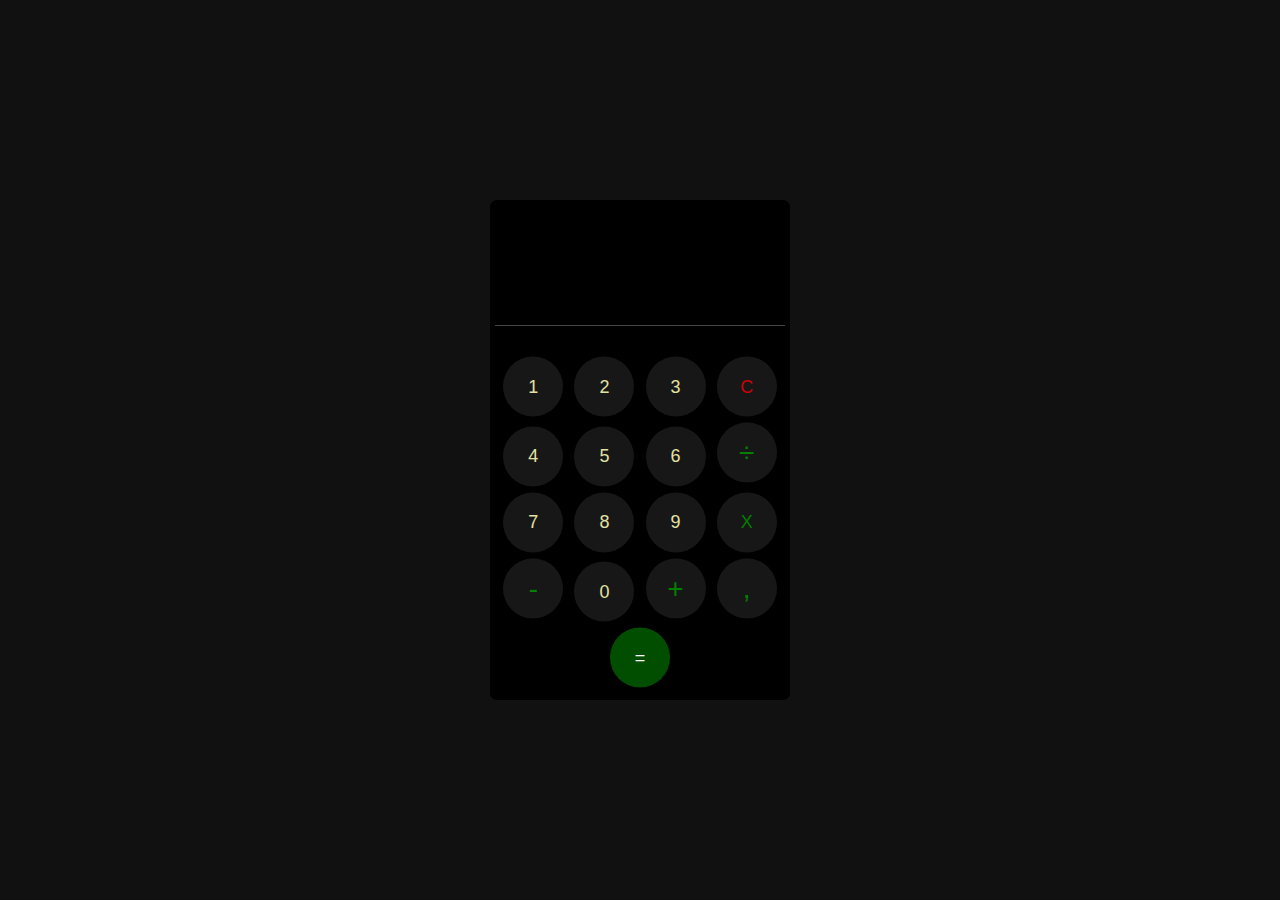
<file: calculadora/index.html>
<!DOCTYPE html>
<html lang="pt-br">
<head>
    <meta charset="UTF-8">
    <meta name="viewport" content="width=device-width, initial-scale=1.0">
    <title>Calculadora</title>
    <link rel="stylesheet" href="style.css">

</head>
<body>
    <div class="caculadora">
        <p id="resultado"></p>
        <p id="line"></p>
        <div id="buttons">
            <button div="btn" onclick="addViewport('1')" id="btn_1">1</button>
            <button div="btn" onclick="addViewport('2')" id="btn_2">2</button>
            <button div="btn" onclick="addViewport('3')" id="btn_3">3</button>
            <button div="btn" id="clean" onclick="clean()">C</button>
            <button div="btn" onclick="addViewport('4')" id="btn_4">4</button>
            <button div="btn" onclick="addViewport('5')" id="btn_5">5</button>
            <button div="btn" onclick="addViewport('6')" id="btn_6">6</button>
            <button div="btn" id="divisao" onclick="addViewport('/')">÷</button>
            <button div="btn" onclick="addViewport('7')" id="btn_7">7</button>
            <button div="btn" onclick="addViewport('8')" id="btn_8">8</button>
            <button div="btn" onclick="addViewport('9')" id="btn_9">9</button>
            <button div="btn" id="multiplicacao" onclick="addViewport('*')">X</button>
            <button div="btn" id="subtracao" onclick="addViewport('-')">-</button>
            <button div="btn" onclick="addViewport('0')" id="btn_0">0</button>
            <button div="btn" id="soma" onclick="addViewport('+')">+</button>
            <button div="btn" id="ponto" onclick="addViewport('.')">,</button>
            <button div="btn" id="calcular" onclick="calcular()">=</button>
        </div>
    </div>
    <script src="index.js"></script>
</body>
</html>
</file>
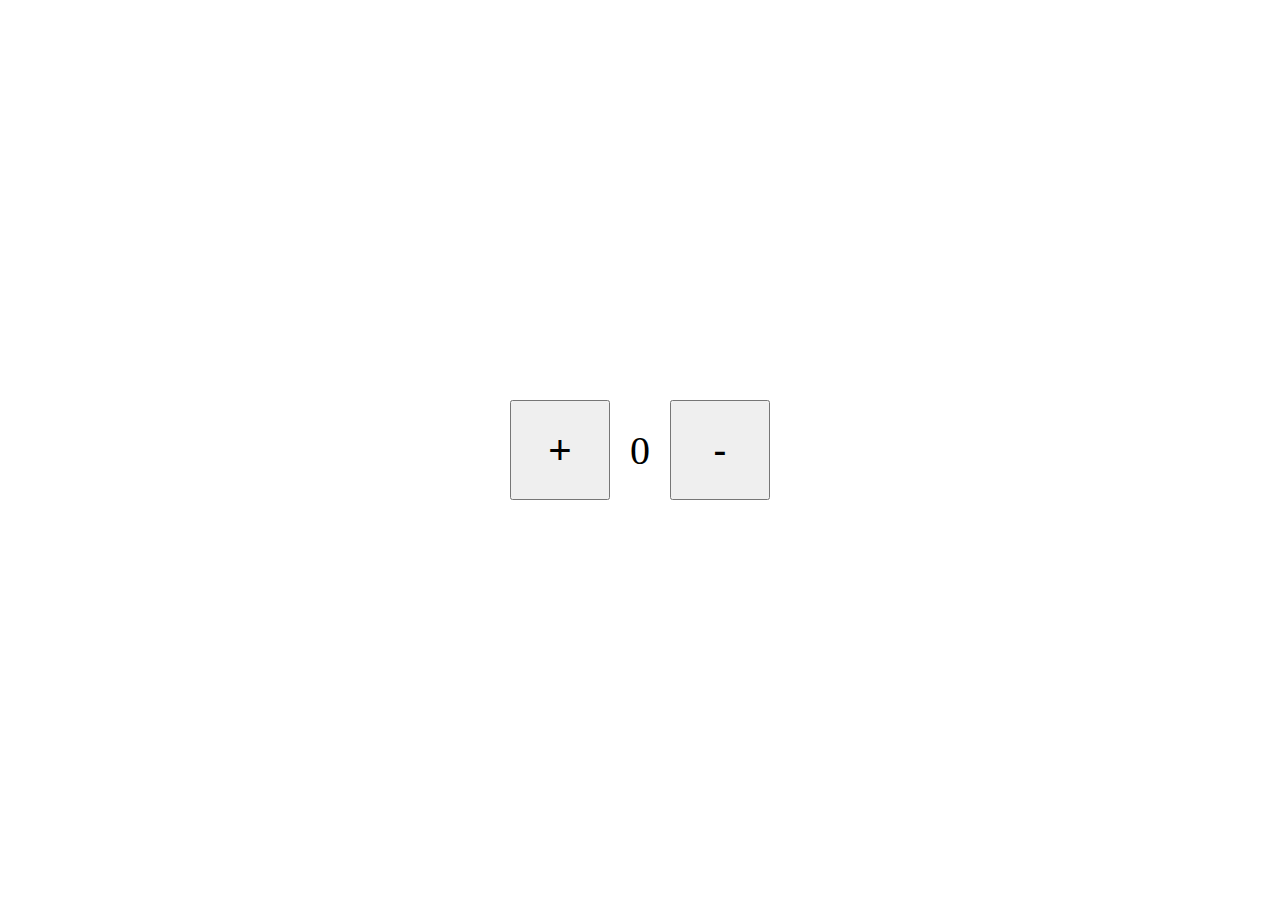
<file: contador/index.html>
<!DOCTYPE html>
<html lang="en">
<head>
    <meta charset="UTF-8">
    <meta name="viewport" content="width=device-width, initial-scale=1.0">
    <title>Document</title>
    <link rel="stylesheet" href="style.css">
</head>
<body>
    <div id="contador">
        <button onclick="addNum()" id="mais">+</button>
        <span id="contagem"></span>
        <button onclick="removeNum()" id="menos">-</button>
    </div>
    <script src="index.js"></script>
</body>
</html>
</file>
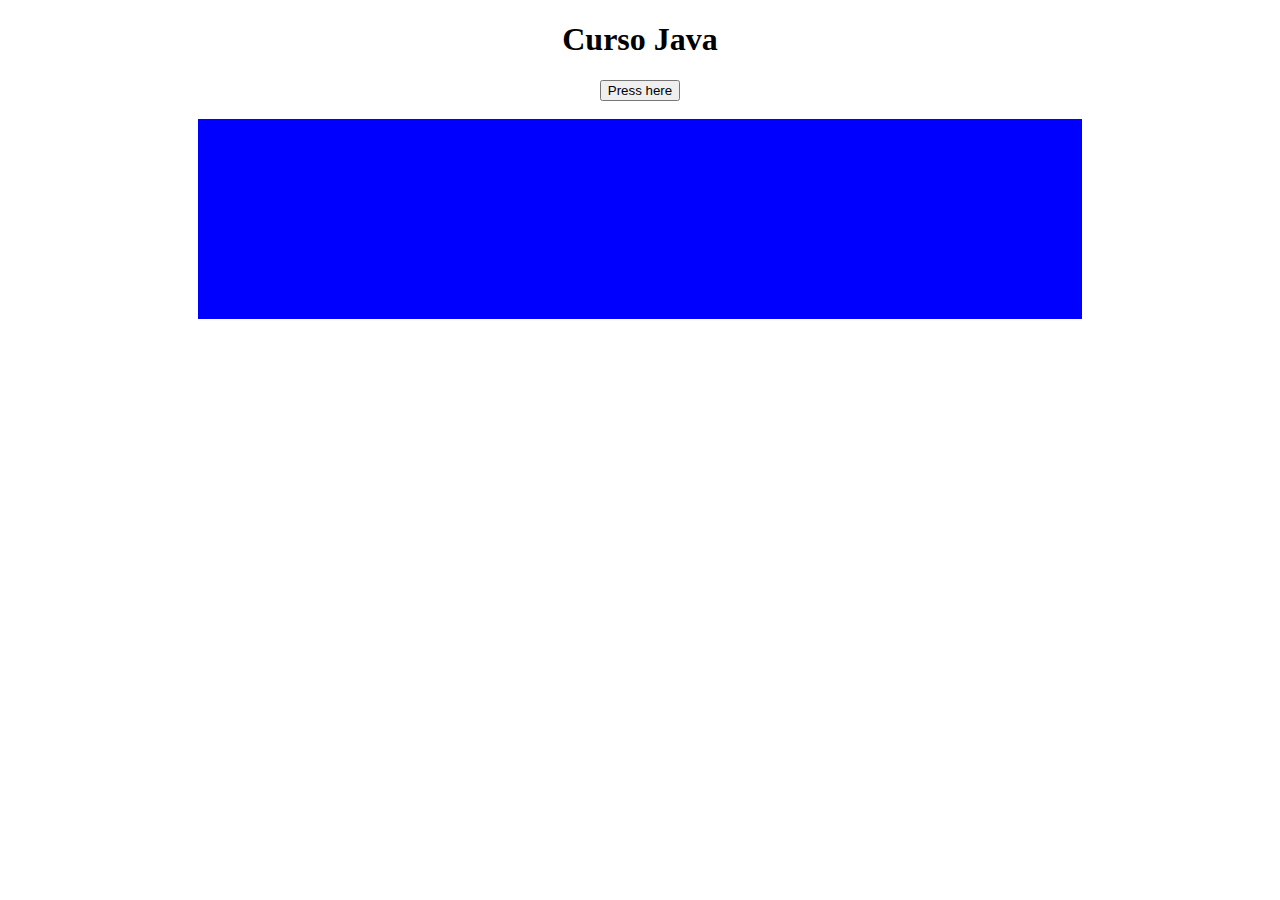
<file: java/index.html>
<!DOCTYPE html>
<html lang="en">
<head>
    <meta charset="UTF-8">
    <meta name="viewport" content="width=device-width, initial-scale=1.0">
    <title>Document</title>
    <link rel="stylesheet" href="style.css">
</head>
<body>
    <h1>Curso Java</h1>
    
        <p id="texto"></p>
        <button ondblclick="eventDBL()">Press here</button><br> <br>

        <div onmouseover="tradeColor()" onmouseout="resetColor()" id="Teste" style="width: 70%; height: 200px; background-color: blue; margin: auto auto;"></div>
         
        </p>
        <script src='index.js'></script>
</body>
</html>
</file>
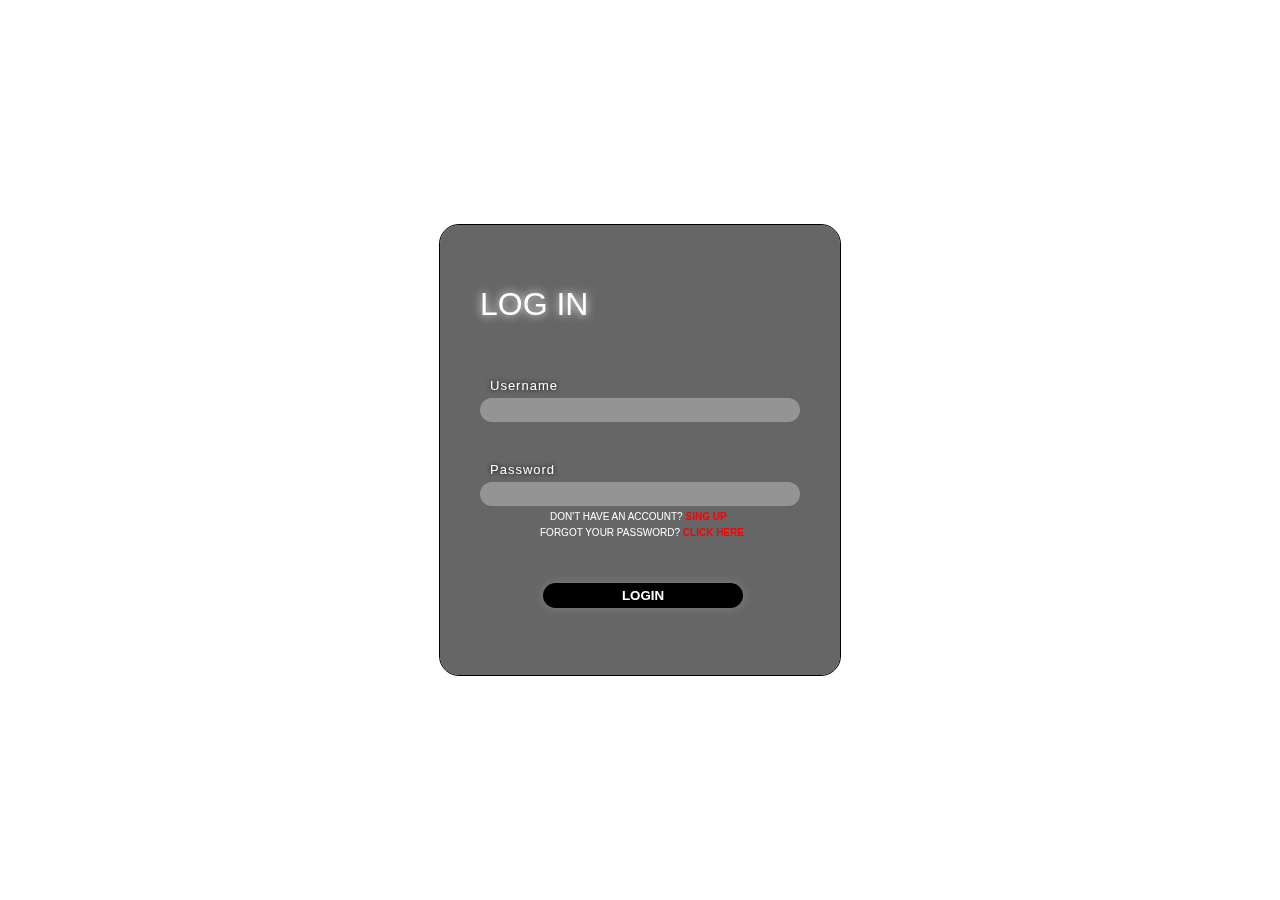
<file: login 1/index.html>
<!DOCTYPE html>
<html lang="pt-br">
<head>
    <meta charset="UTF-8">
    <meta name="viewport" content="width=device-width, initial-scale=1.0">
    <title>Login-Hollow-Knight</title>
    <link rel="stylesheet" href="style.css">
</head>
<body>
    <div class="login">
        <form action="">
            <h1>Log in</h1>
            <label for="User">Username</label>
            <input  id="nome" type="text">
            <label for="Password">Password</label>
            <input id="senha" type="password">
            <span id="Sing-up">Don't have an account? <a href=""><strong>Sing up</strong></a></span>
            <span id="Forgot-Password">Forgot your password? <a href=""><strong>Click here</strong></a></span>
            <button><strong>login</strong></button>
        </form>
    </div>
</body>
</html>
</file>
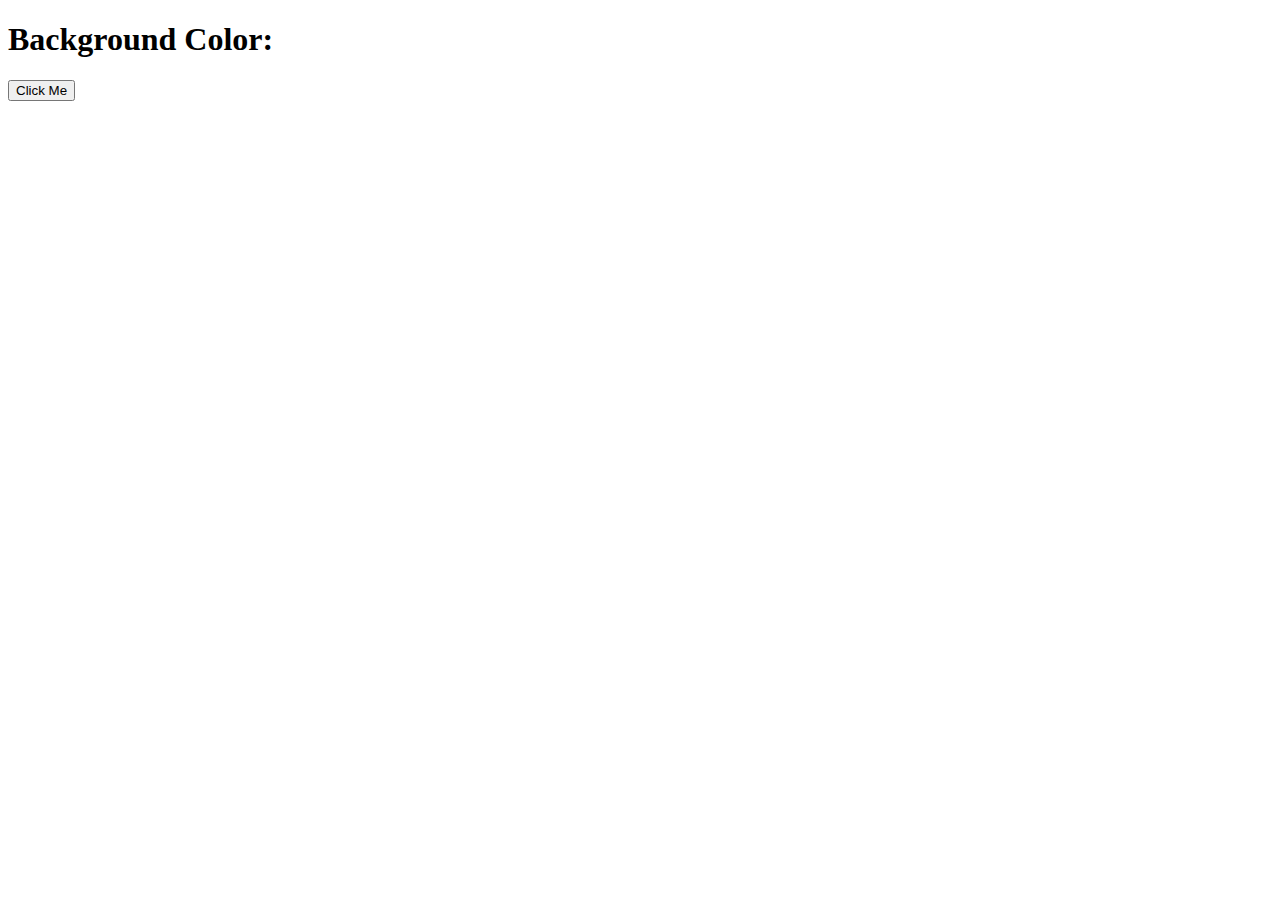
<file: troca de fundo/index.html>
<!DOCTYPE html>
<html lang="en">
<head>
    <meta charset="UTF-8">
    <meta name="viewport" content="width=device-width, initial-scale=1.0">
    <title>Document</title>
</head>
<body>
    <h1>Background Color:</h1>
    <span id="Color"></span>
    <button id="btn_trade" onclick="trade_Color()">Click Me</button>
    <script src="index.js"></script>
</body>
</html>
</file>
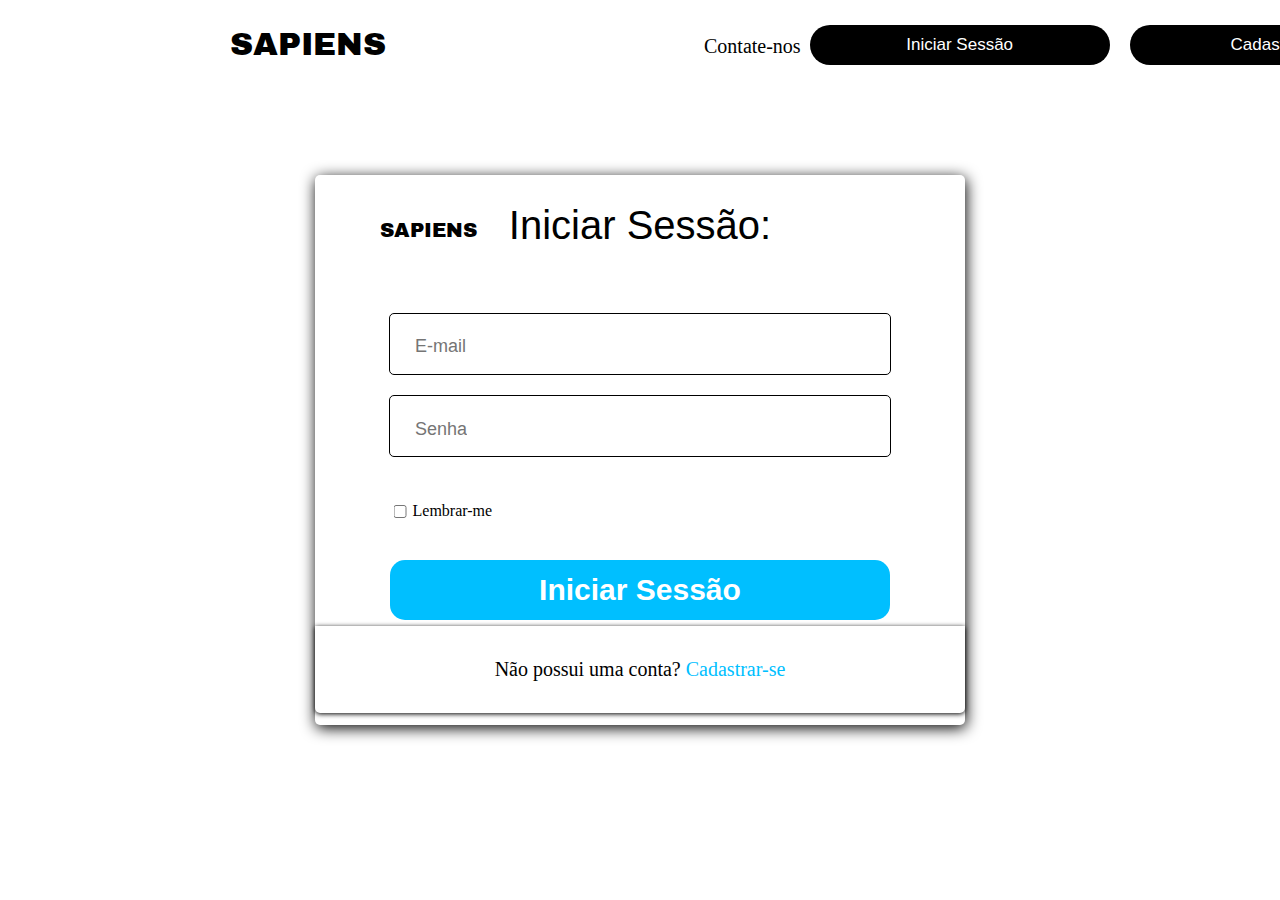
<file: escola/tela1.html>
<!DOCTYPE html>
<html lang="en">
<head>
    <meta charset="UTF-8">
    <meta name="viewport" content="width=device-width, initial-scale=1.0">
    <title>Document</title>
    <link rel="stylesheet" href="tela1style.css">
    <link rel="preconnect" href="https://fonts.googleapis.com">
    <link rel="preconnect" href="https://fonts.gstatic.com" crossorigin>
    <link href="https://fonts.googleapis.com/css2?family=Archivo+Black&family=Oswald:wght@200..700&display=swap" rel="stylesheet">
</head>
<body>
    <header>
        <h1>SAPIENS</h1>
        <a href="">Contate-nos</a>
        <button onclick=""><a class="iniciarr"  href="tela1.html">Iniciar Sessão</a></button>
        <button onclick=""><a class="cadastroo" href="tela2.html">Cadastrar-se</a></button>
    </header>
    <div class="box_login">
        <h2>SAPIENS</h2>
        <p class="titlee">Iniciar Sessão:</p>
        <input class="email" placeholder="E-mail" type="text">
        <input class="senha" placeholder="Senha" type="password">
        <input type="checkbox" name="" id="lembre"><p class="remember">Lembrar-me</p>
        <button>Iniciar Sessão</button>
    </div>
    <div class="about">
        <p class="not-account">Não possui uma conta? <a href="tela2.html">Cadastrar-se</a></p>
    </div>
</body>
</html>
</file>
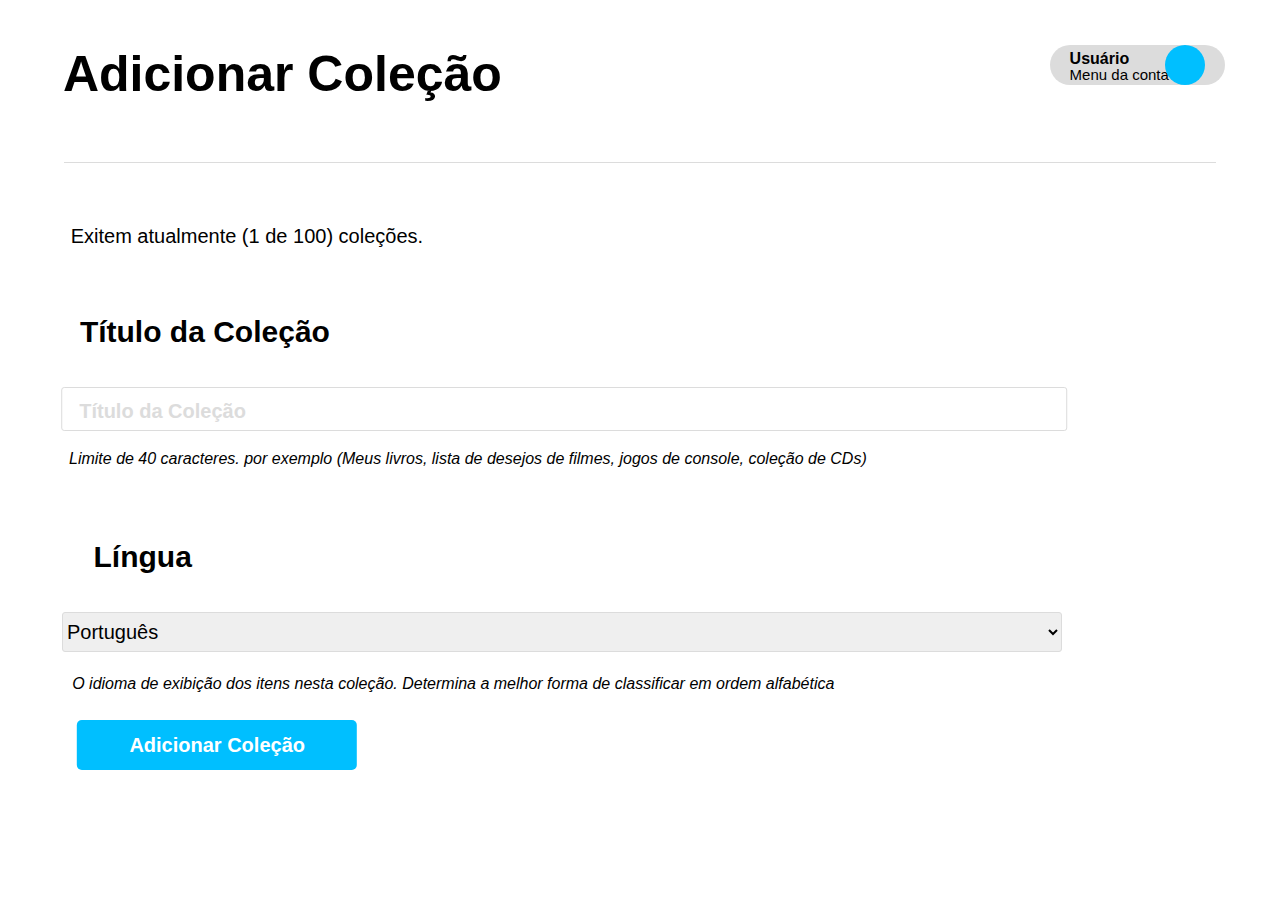
<file: escola/tela5.html>
<!DOCTYPE html>
<html lang="en">
<head>
    <meta charset="UTF-8">
    <meta name="viewport" content="width=device-width, initial-scale=1.0">
    <title>Document</title>
    <link rel="stylesheet" href="tela5style.css">
</head>
<body>
    <div class="usu">
        <p id="usua">Usuário</p><br>
        <p id="menu">Menu da conta</p>
    </div>
    <div class="bola"></div>

    <h1>Adicionar Coleção</h1>
    <div class="linha"></div>
    <p class="exis">Exitem atualmente (1 de 100) coleções.</p>
    <p class="titu">Título da Coleção</p>
    <input type="text" placeholder="Título da Coleção">
    <span class="limite">Limite de 40 caracteres. por exemplo (Meus livros, lista de desejos de filmes, jogos de console, coleção de CDs)</span>
    
    <p class="lin">Língua</p>
    <select name="" id="">
        <option value="">Português</option>
    </select>
    <span class="idio">O idioma de exibição dos itens nesta coleção. Determina a melhor forma de classificar em ordem alfabética</span>
    <button>Adicionar Coleção</button>
</body>
</html>
</file>
<file: calculadora/style.css>
body{
    background-color: rgb(17, 17, 17);
    margin: 0;
    padding: 0;
    font-family: system-ui, -apple-system, BlinkMacSystemFont, 'Segoe UI', Roboto, Oxygen, Ubuntu, Cantarell, 'Open Sans', 'Helvetica Neue', sans-serif
    }
.caculadora{
    background-color: black;
    width: 300px;
    height: 500px;
    align-items: center;
    text-align: center;
    position: absolute;
    top: 50%;
    left: 50%;
    transform: translateX(-50%) translatey(-50%);
    border-radius: 7px;
    flex-direction: column;
    flex-wrap: wrap;
    overflow: hidden;
}
button{
    width: 60px;
    height: 60px;
    border-radius: 100px;
    border: none;
    margin: 3px;
    font-size: 18px;
    color: rgb(226, 226, 163);
    background-color: rgb(24, 23, 23) ;
}
#resultado{
    width: 270px;
    height: 45px;
    background-color: black;
    position: relative;
    left: 50%;
    top: 0%;
    transform: translateX(-50%);
    color: rgb(231, 105, 105);
    font-size: 40px;
    overflow: hidden;
    text-align: right;
    
}
#buttons{
    position: relative;
    top: 50%;
    left: 50%;
    transform: translateX(-50%) translateY(-50%);
    margin-top: -70px;
}

#clean{
    color: rgb(201, 5, 5);
}
#soma, #subtracao, #divisao, #ponto{
    color: green;
    font-size: 28px;
}
#calcular{
    color: white;
    background-color: rgb(1, 78, 1);
}
#multiplicacao{
    color: green;
}
#line{
    background-color: rgb(70, 70, 70);
    width: 290px;
    height: 1px;
    position: relative;
    left: 50%;
    transform: translateX(-50%);
}
</file>
<file: contador/style.css>
body{
    margin: 0;
}
#contador{
    display: flex;
    flex-direction: row;
    gap: 20px;
    position: absolute;
    top: 50%;
    left: 50%;
    transform: translateX(-50%) translateY(-50%);
    align-items: center;
}
button{
    width: 100px;
    height: 100px;
    font-size: 40px;
}
span{
    font-size: 40px;        
}
</file>
<file: java/style.css>
body{
    text-align: center;
}
</file>
<file: login 1/style.css>
body{
    background-image: url(https://wallpaperwaifu.com/wp-content/uploads/2020/03/hollow-knight-voidheart-thumb.jpg);
    background-position: center;
    background-size: 100%;
    background-repeat: no-repeat;
    padding: 0;
    margin: 0;
    height: 100vh;
    width: 100vw;
    font-family: Arial, Helvetica, sans-serif;
}

.login{
    border: 1px solid black;
    width: 400px;
    height: 450px;
    background-color: rgba(255, 255, 255, 0.3);
    border-radius: 20px;
    color:white;
    box-shadow: 0px 0px 30px rgba(255, 255, 255, 0.3);
    overflow: hidden;
    position: absolute;
    top: 50%;
    left: 50%;
    transform: translateX(-50%) translateY(-50%);
}
form{
    display: block;
    box-sizing: border-box;
    padding: 40px;
    height: 100%;
    width: 100%;
    backdrop-filter: brightness(40%);
    flex-direction: column;
    flex-wrap: wrap;
    display: flex;
    gap: 5px;
}
label{
    color: white;
    font-size: 13px;
    letter-spacing: 1px;
    padding-left: 10px;
    text-shadow: 0px 0px 5px black;
}
h1{
    text-transform: uppercase;
    margin-bottom: 50px;
    font-weight: normal;
    text-shadow: 0px 0px 10px white;
}
input{
    background-color: rgba(255, 255, 255, 0.3);
    border-radius: 20px;
    border: 1px black;
    height: 24px;
    padding: 0px 20px;
    color: white;
}
#nome{
    margin-bottom: 35px;
}
button{
    border: none;
    width: 200px;
    height: 25px;
    margin-left: 63px;
    border-radius: 20px;
    background-color: black;
    color: white;
    text-transform: uppercase;
    box-shadow: 0px 0px 10px gray;
    cursor: pointer;

}
button:hover{
    transition-duration: 0.5s;
    background-color: white;
    color: black;
    width: 202px;
    height: 26px;
    box-shadow: 0px 0px 10px black;
}
span{
    font-size: 10px;
    text-transform: uppercase;
}
#Sing-up{
    padding-left: 70px;
}
#Forgot-Password{
    padding-left: 60px;
    margin-bottom: 40px;
}
a{
    font-size: 10px;
    color: red;
    text-transform: uppercase;
    text-decoration: none;
} 
a:hover{
    font-size: 13px;
    transition-duration: 0.5s;
}
</file>
<file: escola/tela1style.css>
*{
    margin: 0 0;
    padding: 0 0 0;

}
header{
    width: 100vw;
    height: 100px;

    display: flex;
    flex-direction: row;
}
header h1{
    position: absolute;
    top: 3%;
    left: 18%;
    font-family: "Archivo Black", sans-serif;
    font-weight: 400;
    font-style: normal;
}
header button{
    height: 40px;
    width: 300px;
    border-radius: 30px;
    border: none;
    margin-left: 20px;
    position: relative;
    top: 25%;
    left: 60%;
    transform: translateX(-25%);
    background-color: black;
    color: white;
    font-size: 17px;
    cursor: pointer;
}
header button:hover{
    transition: 0.5s;
    height: 45px;
    width: 310px;
}
header a{
    text-decoration: none;
    color: black;
    font-size: 20px;
    position: relative;
    top: 35%;
    left: 55%;
}
header a:hover{
    transition: 0.5s;
    font-size: 23px;
}
.box_login{
    position: absolute;
    top: 50%;
    left: 50%;
    transform: translateX(-50%) translateY(-50%);
    width: 650px;
    height: 550px;
    border-radius: 5px;
    box-shadow: 1px 3px 15px;
    border: none;
}
.email{
    width: 500px;
    height: 60px;
    position: absolute;
    left: 50%;
    top: 25%;
    transform: translateX(-50%);
    border-radius: 5px;
    border: solid black 1px;
}
.senha{
    width: 500px;
    height: 60px;
    position: absolute;
    left: 50%;
    top: 40%;
    transform: translateX(-50%);
    border-radius: 5px;
    border: solid black 1px;
}
#lembre{
    position: absolute;
    left: 13%;
    top: 60%;
    transform: translateX(-50%);
}
.remember{
    position: absolute;
    left: 15%;
    top: 59.5%;
}
.box_login button{
    width: 500px;
    height: 60px;
    position: absolute;
    top: 70%;
    left: 50%;
    transform: translateX(-50%);
    border-radius: 15px;
    border: none;
    background-color: #00BFFF;
    color: white;
    font-size: 30px;
    font-weight: bold;
    cursor: pointer;
}
.box_login button:hover{
    transition: 0.5s;
    width: 510px;
    height: 65px;
}
.box_login h2{
    font-size: 20px;
    position: absolute;
    left: 10%;
    top: 8%;
    font-family: "Archivo Black", sans-serif;
    font-weight: 400;
    font-style: normal;
}
.box_login .titlee{
    font-family: Arial, Helvetica, sans-serif;
    font-size: 40px;
    position: absolute;
    left: 50%;
    top: 5%;
    transform: translateX(-50%);
}
.about{
    width: 650px;
    height: 87px;
    border-radius: 0px 0px 5px 5px;
    position:absolute;
    top: 69.5%;
    left: 50%;
    transform: translateX(-50%);
    box-shadow: 0px 1px 5px;
    overflow: hidden;
    border: none;
}
.about p{
    position: absolute;
    left: 50%;
    top: 50%;
    transform: translateY(-50%) translateX(-50%);
    font-size: 20px;
}
.about a{
    text-decoration: none;
    color: #00BFFF;
}
.box_login .email::placeholder{
    position: inherit;
    left: 5%;
    font-size: 18px;
}
.box_login .senha::placeholder{
    position: inherit;
    left: 5%;
    font-size: 18px;
}
.box_login .senha:focus::placeholder{
    transition: 0.3s;
    position: inherit;
    left: 0%;
    font-size: 0px;
}
.box_login .email:focus::placeholder{
    transition: 0.3s;
    position: inherit;
    left: 0%;
    font-size: 0px;
}
.iniciarr{
    color: white;
    position: absolute;
    left: 50%;
    top: 10px;
    transform: translateX(-50%);
    font-size: 17px;
}
.cadastroo{
    color: white;
    position: absolute;
    left: 50%;
    top: 10px;
    transform: translateX(-50%);
    font-size: 17px;
}
</file>
<file: escola/tela5style.css>
*{
    margin: 0px;
    font-family: Arial, Helvetica, sans-serif;
}
h1{
    font-size: 50px;
    position: absolute;
    top: 5%;
    left: 8%;
    transform: translateX(-9%);
}
.linha{
    border-bottom: solid 1px #DCDCDC;
    width: 90%;
    position: absolute;
    top: 18%;
    left: 50%;
    transform: translateX(-50%);
}
.exis{
    position: absolute;
    top: 25%;
    left: 8%;
    transform: translateX(-9%);
    font-size: 20px;
}
.titu{
    font-size: 30px;
    font-weight: bold;
    position: absolute;
    top: 35%;
    left: 8%;
    transform: translateX(-9%);
}
input{
    height: 40px;
    width: 1000px;
    position: absolute;
    top: 43%;
    left: 15%;
    transform: translateX(-13%);
    border-radius: 3px;
    border: solid 1px #DCDCDC;
}
input::placeholder{
    font-size: 20px;
    color: #DCDCDC;
    font-weight: bold;
    position: inherit;
    margin-left: 15px;
    margin-top: -2px;
}
.limite{
    position: absolute;
    top: 50%;
    left: 11%;
    transform: translateX(-9%);
    font-style: italic;
}
.lin{
    font-size: 30px;
    font-weight: bold;
    position: absolute;
    top: 60%;
    left: 8%;
    transform: translateX(-9%);
}
select{
    height: 40px;
    width: 1000px;
    position: absolute;
    top: 68%;
    left: 15%;
    transform: translateX(-13%);
    font-size: 20px;
    border-radius: 3px;
    border: solid 1px #DCDCDC;
}
.idio{
    position: absolute;
    top: 75%;
    left: 11%;
    transform: translateX(-9%);
    font-style: italic;
}
button{
    width: 280px;
    height: 50px;
    border-radius: 5px;
    border: none;
    color: white;
    background-color:#00BFFF ;
    font-size: 20px;
    font-weight: bold;
    position: absolute;
    top: 80%;
    left: 8%;
    transform: translateX(-9%);
}
.usu{
    width: 175px;
    height: 40px;
    background-color: #DCDCDC;
    border-radius: 300px;
    position: absolute;
    left: 82%;
    top: 5%;
}
.bola{
    width: 40px;
    height: 40px;
    border-radius: 200px;
    background-color: #00BFFF;
    position: absolute;
    left: 91%;
    top: 5%;
}
#usua{
    position: relative;
    margin-left: 20px;
    top: 5px;
    font-weight: bold;    
}
#menu{
    position: relative;
    margin-left: 20px;
    top: -15px;   
    font-size: 15px;
}
</file>
